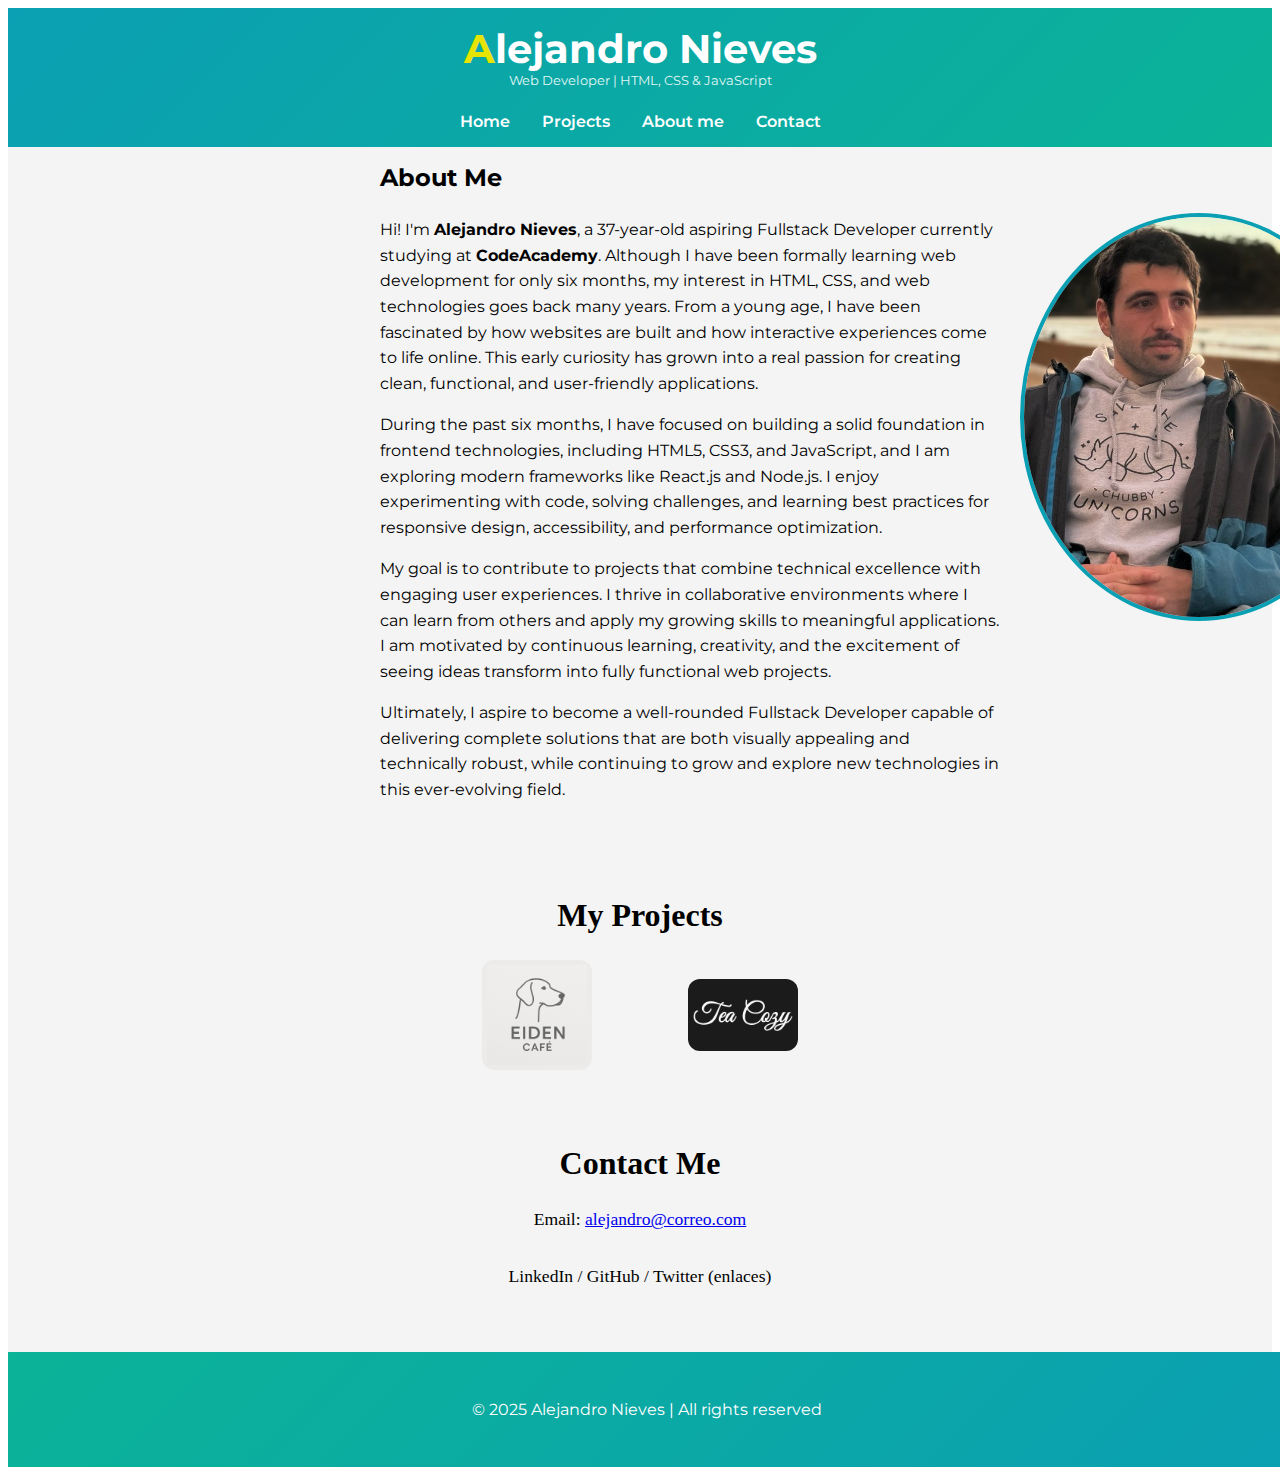
<file: My Portfolio/index.html>
<!DOCTYPE html>
<html lang="en">
<head>
    <meta charset="UTF-8">
    <meta name="viewport" content="width=device-width, initial-scale=1.0">
    <title>Alejandro Nieves | Web Developer Portfolio</title>
    <link rel="stylesheet" href="./resources/css/index.css">
</head>
<body>
    <!-- Header section -->
    <script src="./resources/js/branding.js"></script>
    <header>
        <div>
            <h1 class="branding">Alejandro Nieves</h1>
            <p class="subtitle">Web Developer | HTML, CSS & JavaScript</p>
        </div>
        <nav aria-label="Main navigation">
            <ul class="nav-links">
                <li><a href="./index.html">Home</a></li>
                <li><a href="./projects.html">Projects</a></li>
                <li><a href="./about.html">About me</a></li>
                <li><a href="./contact.html">Contact</a></li>
            </ul>
        </nav>
    </header>
    
    <!-- MAIN -->
    <main>
        <!-- ABOUT ME -->

                <!-- Texto a la izquierda -->
<div class="about-text">
    <h2>About Me</h2>
    <p>
        Hi! I'm <strong>Alejandro Nieves</strong>, a 37-year-old aspiring Fullstack Developer currently studying at <strong>CodeAcademy</strong>.  
        Although I have been formally learning web development for only six months, my interest in HTML, CSS, and web technologies goes back many years.  
        From a young age, I have been fascinated by how websites are built and how interactive experiences come to life online. This early curiosity has grown into a real passion for creating clean, functional, and user-friendly applications.
    </p>
    <p>
        During the past six months, I have focused on building a solid foundation in frontend technologies, including HTML5, CSS3, and JavaScript, and I am exploring modern frameworks like React.js and Node.js.  
        I enjoy experimenting with code, solving challenges, and learning best practices for responsive design, accessibility, and performance optimization.
    </p>
    <p>
        My goal is to contribute to projects that combine technical excellence with engaging user experiences. I thrive in collaborative environments where I can learn from others and apply my growing skills to meaningful applications.  
        I am motivated by continuous learning, creativity, and the excitement of seeing ideas transform into fully functional web projects.
    </p>
    <p>
        Ultimately, I aspire to become a well-rounded Fullstack Developer capable of delivering complete solutions that are both visually appealing and technically robust, while continuing to grow and explore new technologies in this ever-evolving field.
    </p>
</div>
                <!-- Letras grandes a la derecha -->
                <div class="about-image-frame">
                    <img src="resources/images/3e4a7a65-bfb0-475e-8187-e44a931a9dd3.png" alt="AN" class="about-image">
                </div>
            </div>
        </section>

        <!-- PROJECTS -->
        <section id="projects" class="section-projects">
            <h2>My Projects</h2>
            <div class="projects-container">
            <section class="project1">
            <a href="https://anieves74.github.io/eidencafe/" target="_blank" rel="noopener noreferrer">
            <img src="././resources/images/logoeiden.png" alt="Preview of Project 1">
            </a>
            </section>
            <section class="project2">
            <a href="https://anieves74.github.io/teacozy/" target="_blank" rel="noopener noreferrer">
            <img src="./resources/images/img-tea-cozy-logo.webp" alt="Preview of Project 2">
            </a>
            </section>
            </div>
        </section>

        <!-- CONTACT -->
        <section id="contact" class="section-contact">
            <h2>Contact Me</h2>
            <p>Email: <a href="mailto:alejandro@correo.com">alejandro@correo.com</a></p>
            <p>LinkedIn / GitHub / Twitter (enlaces)</p>
        </section>
    </main>

    <!-- FOOTER -->
    <footer>
        <p>© 2025 Alejandro Nieves | All rights reserved</p>
    </footer>

</body>
</html>
</file>
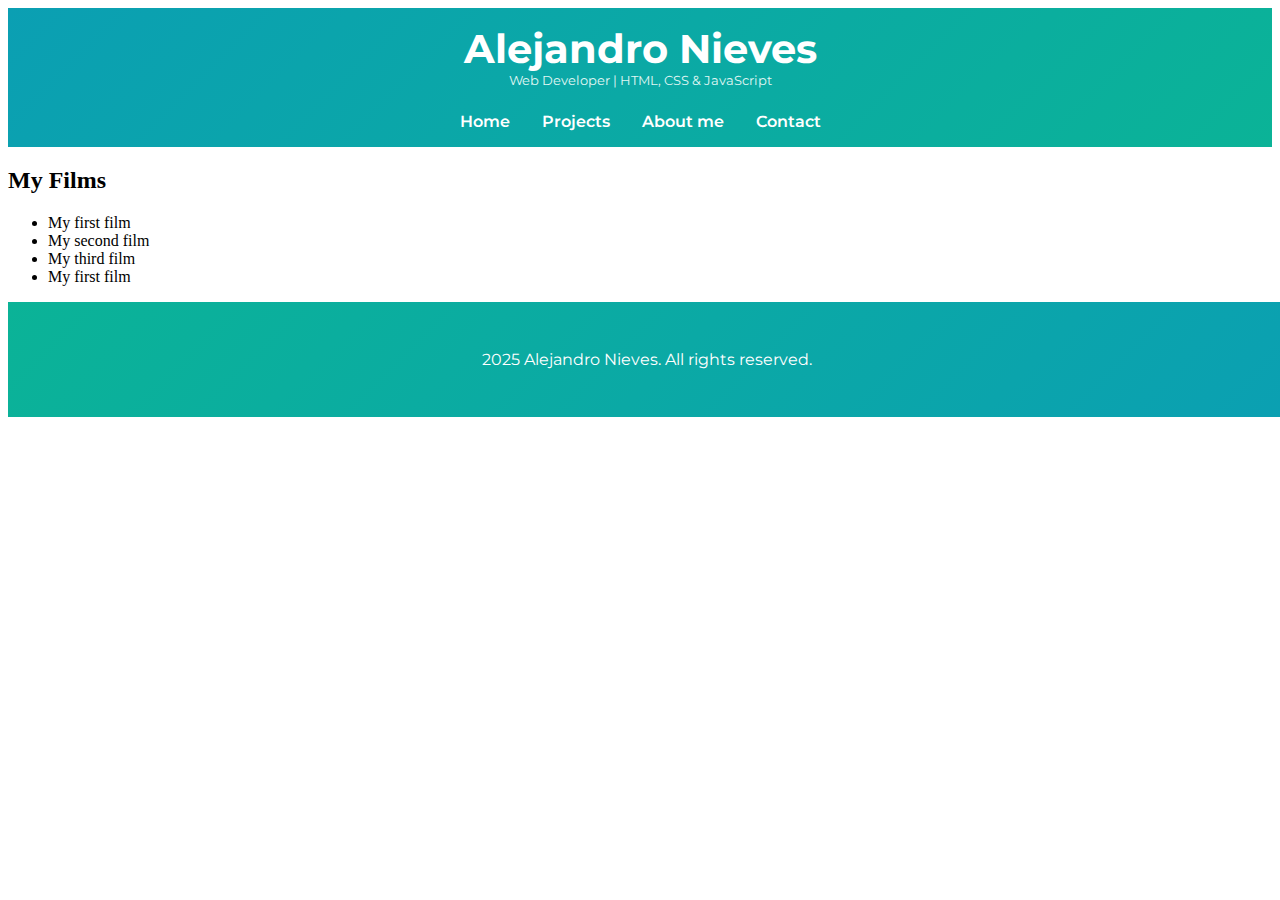
<file: My Portfolio/about.html>
<!DOCTYPE html>
<html lang="en">
<head>
    <meta charset="UTF-8">
    <meta name="viewport" content="width=device-width, initial-scale=1.0">
    <title>Alejandro Nieves | Web Developer Portfolio</title>
    <link rel="stylesheet" href="./resources/css/index.css">
</head>
<body>
    <!-- Header section -->
    <header>
        <div class="branding">
            <h1>Alejandro Nieves</h1>
            <p class="subtitle">Web Developer | HTML, CSS & JavaScript</p>
        </div>
    <nav aria-label="Main navigation">
        <ul class="nav-links">
            <li><a href="./index.html">Home</a></li>
            <li><a href="./projects.html">Projects</a></li>
            <li><a href="./about.html">About me</a></li>
            <li><a href="./contact.html">Contact</a></li>
        </ul>
    </nav>
    </header>

    <div class="container">
        
    </div>

    <div class="films">
        <h2>My Films</h2>
        <ul>
            <li>My first film</li>
            <li>My second film</li>
            <li>My third film</li>
            <li>My first film</li>
        </ul>
    </div>

  <footer>
    <p>2025 Alejandro Nieves. All rights reserved.</p>
  </footer>

</body>
</html>
</file>
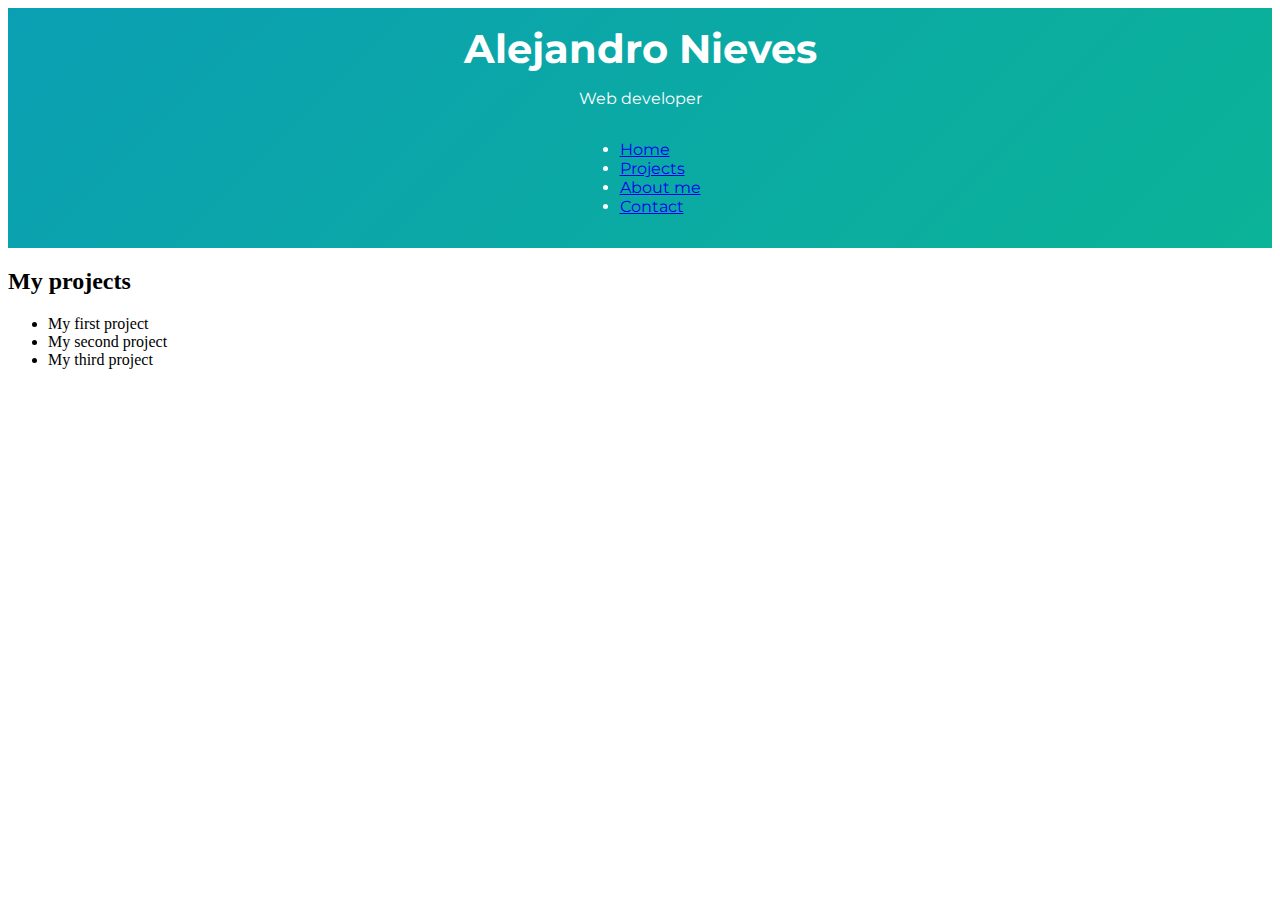
<file: My Portfolio/contact.html>
<!DOCTYPE html>
<html lang="en">
<head>
    <meta charset="UTF-8">
    <meta name="viewport" content="width=device-width, initial-scale=1.0">
    <title>Alejandro Nieves</title>
    <link rel="stylesheet" href="./resources/css/index.css">
</head>
<body>
    <!-- Header section -->
    <header>
        <h1>Alejandro Nieves</h1>
        <p>Web developer</p>

    <div class="nav">
        <ul>
            <li><a href="./index.html" title="Home">Home</a></li>
            <li><a href="./works.html" title="Works">Projects</a></li>
            <li><a href="./about.html" title="About me">About me</a></li>
            <li><a href="./contact.html" title="Contact">Contact</a></li>
        </ul>
    </div>
    </header>

    <div class="projects">
        <h2>My projects</h2>
        <ul>
            <li>My first project</li>
            <li>My second project</li>
            <li>My third project</li>
        </ul>
    </div>

</body>
</html>
</file>
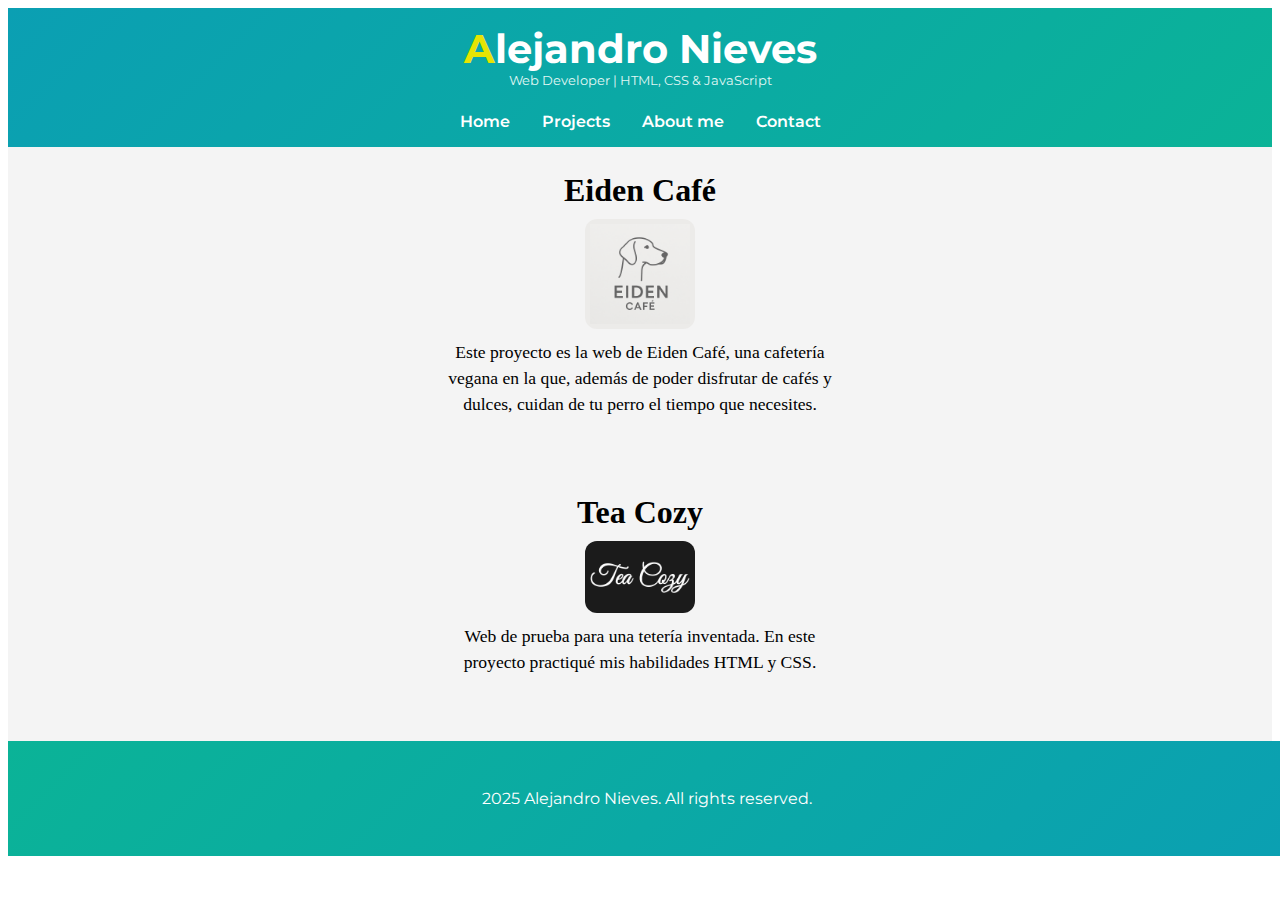
<file: My Portfolio/projects.html>
<!DOCTYPE html>
<html lang="en">
<head>
  <meta charset="UTF-8">
  <meta name="viewport" content="width=device-width, initial-scale=1.0">
  <title>Alejandro Nieves | Web Developer Portfolio</title>
  <link rel="stylesheet" href="./resources/css/index.css">
</head>
<body>
  <!-- Header section -->
    <script src="./resources/js/branding.js"></script>
    <header>
        <div>
            <h1 class="branding">Alejandro Nieves</h1>
            <p class="subtitle">Web Developer | HTML, CSS & JavaScript</p>
        </div>
        <nav aria-label="Main navigation">
            <ul class="nav-links">
                <li><a href="./index.html">Home</a></li>
                <li><a href="./projects.html">Projects</a></li>
                <li><a href="./about.html">About me</a></li>
                <li><a href="./contact.html">Contact</a></li>
            </ul>
        </nav>
    </header>

  <!-- Projects section -->
  <main>
    <section class="project1">
      <h2>Eiden Café</h2>
    <a href="https://anieves74.github.io/eidencafe/" target="_blank" rel="noopener noreferrer">
      <img src="./resources/images/logoeiden.png" alt="Preview of Project 1">
    </a>
      <p>Este proyecto es la web de Eiden Café, una cafetería vegana en la que, además de poder disfrutar de cafés y dulces, cuidan de tu perro el tiempo que necesites. </p>
    </section>

    <section class="project2">
      <h2>Tea Cozy</h2>
      <a href="https://anieves74.github.io/teacozy/" target="_blank" rel="noopener noreferrer">
      <img src="./resources/images/img-tea-cozy-logo.webp" alt="Preview of Project 1">
         </a>
      <p>Web de prueba para una tetería inventada. En este proyecto practiqué mis habilidades HTML y CSS.</p>
    </section>
  </main>

  <footer>
    <p>2025 Alejandro Nieves. All rights reserved.</p>
  </footer>

</body>
</html>
</file>
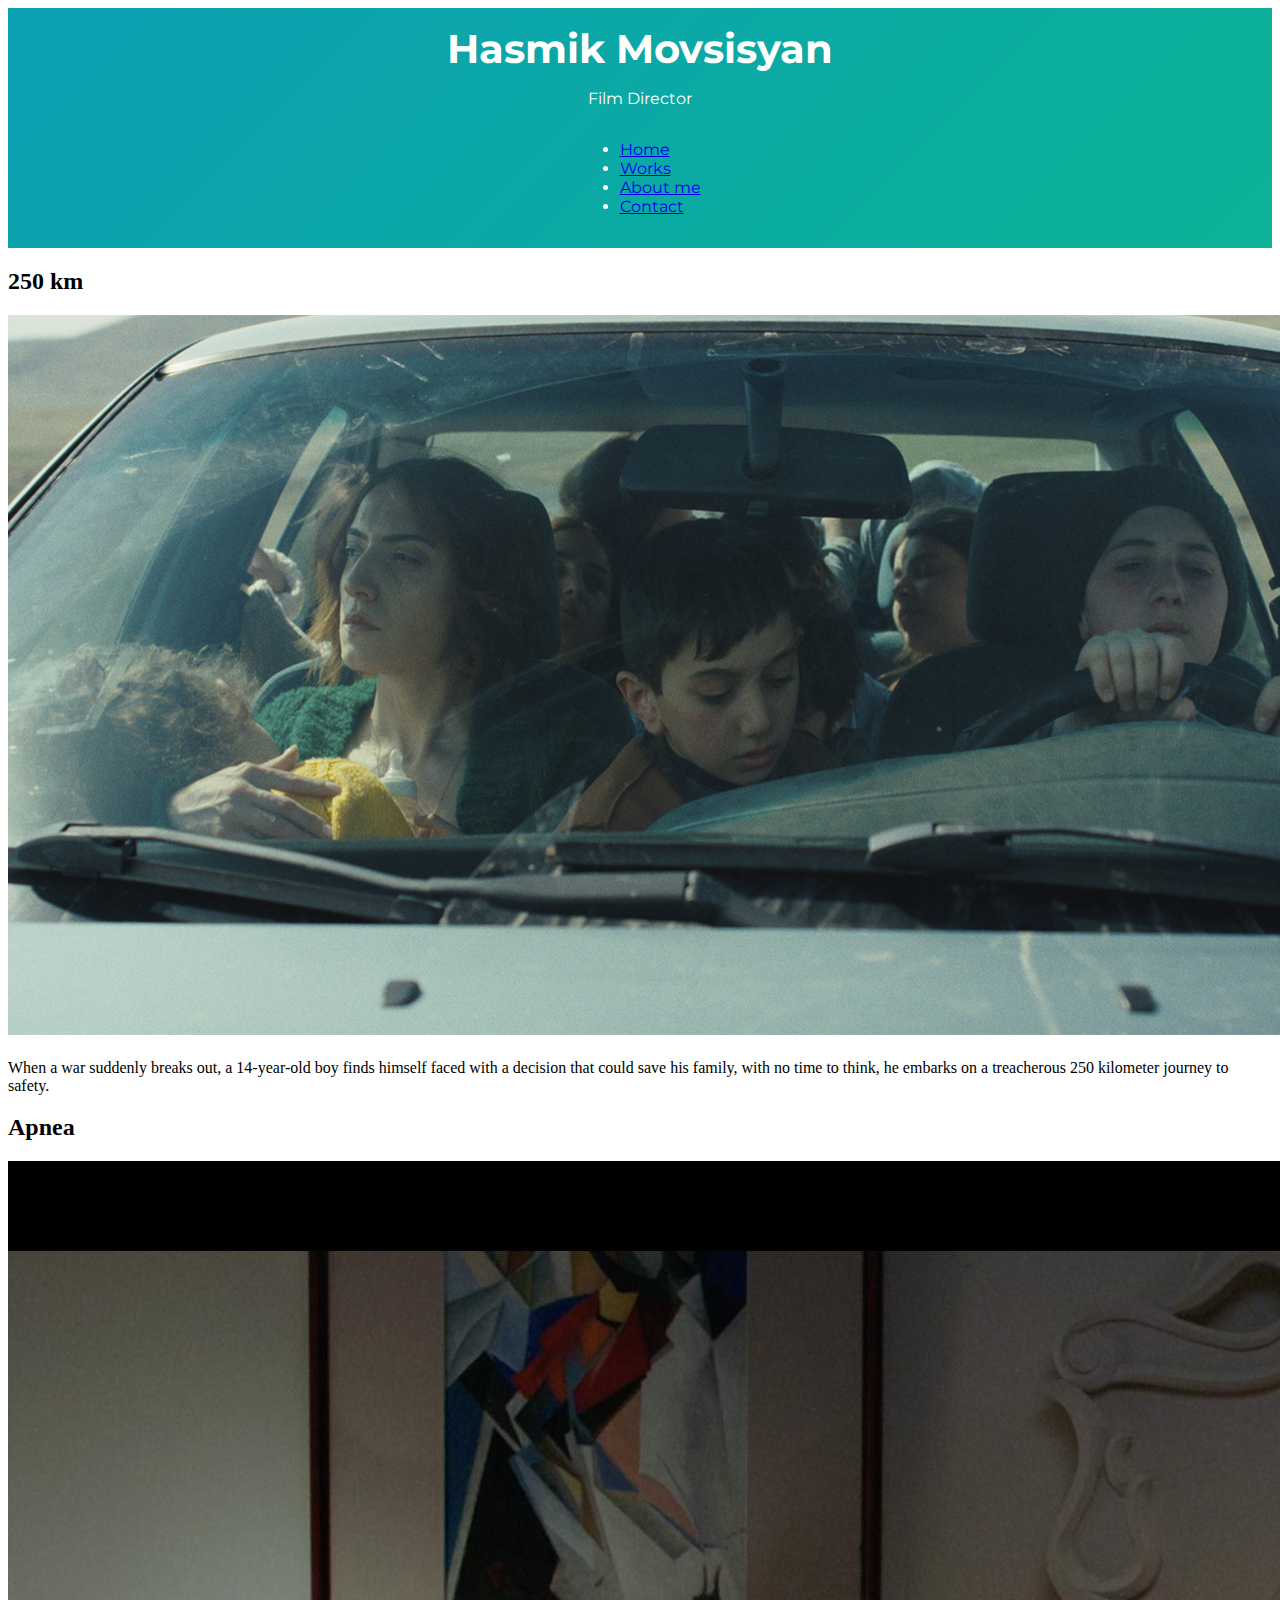
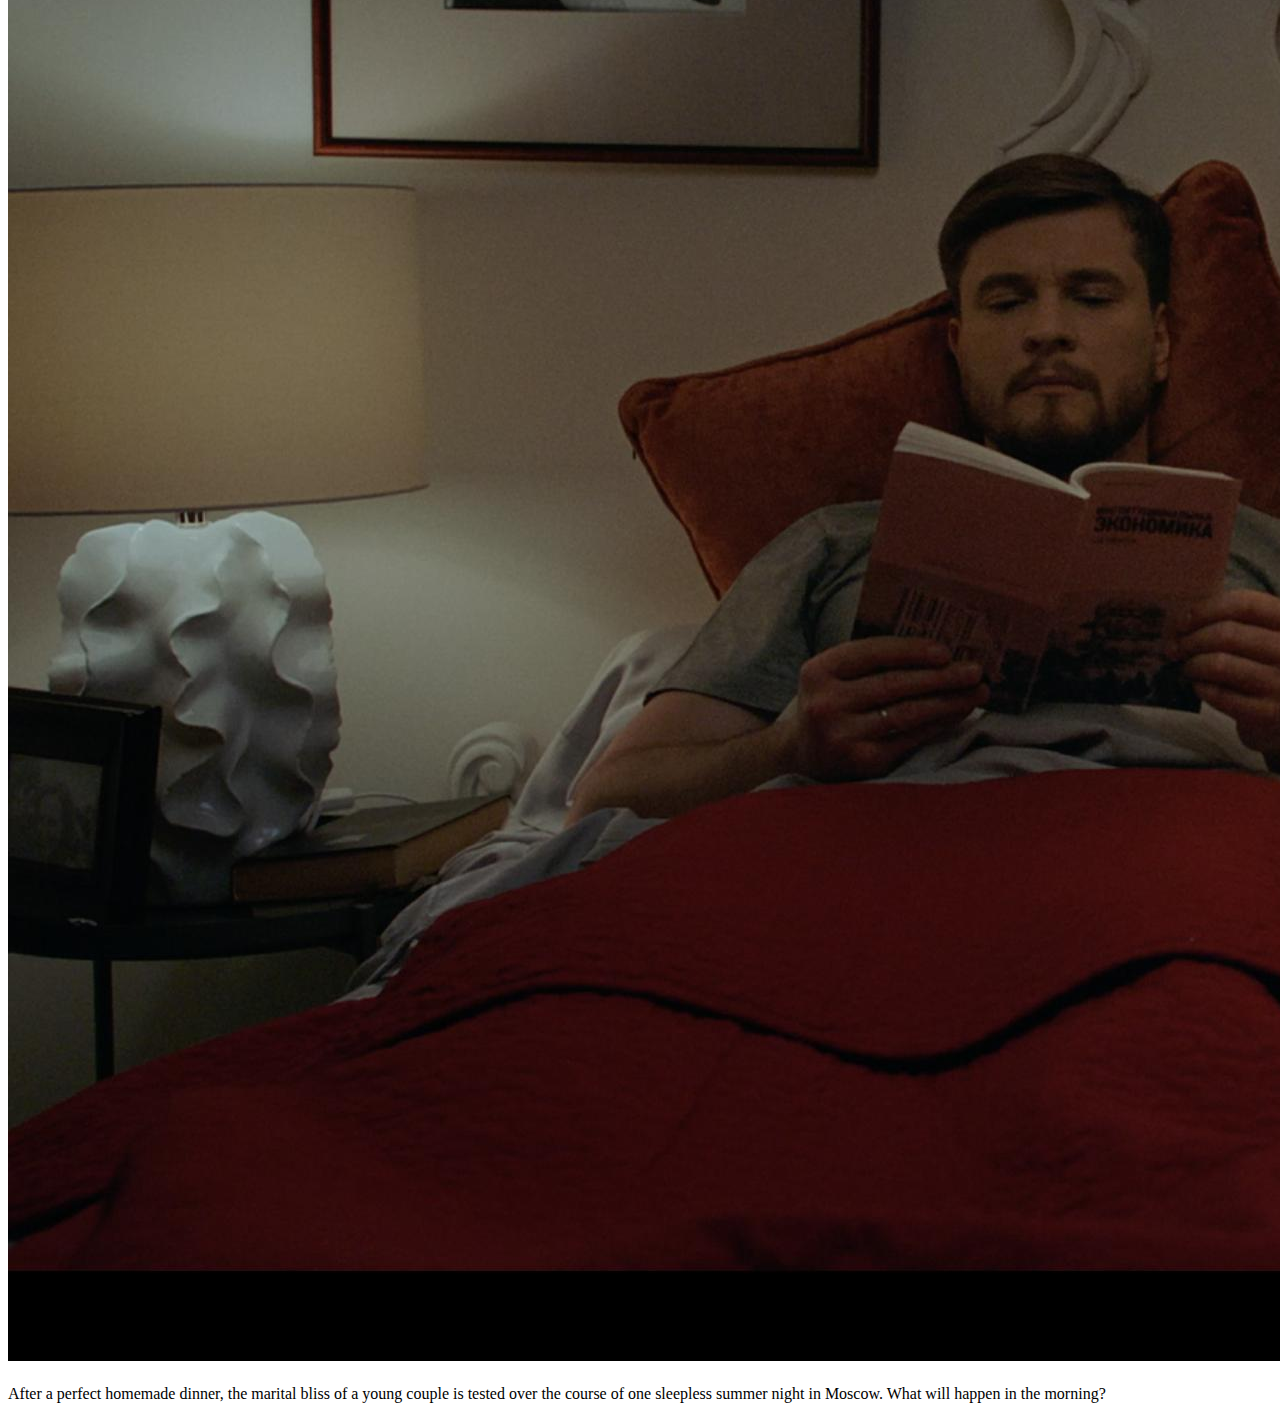
<file: My Portfolio/works.html>
<!DOCTYPE html>
<html lang="en">
<head>
    <meta charset="UTF-8">
    <meta name="viewport" content="width=device-width, initial-scale=1.0">
    <title>Hasmik Movsisyan</title>
    <link rel="stylesheet" href="./resources/css/index.css">
</head>
<body>
    <!-- Header section -->
    <header>
        <h1>Hasmik Movsisyan</h1>
        <p>Film Director</p>

    <div class="nav">
        <ul>
            <li><a href="./index.html" title="Home">Home</a></li>
            <li><a href="./works.html" title="Works">Works</a></li>
            <li><a href="./about.html" title="About me">About me</a></li>
            <li><a href="./contact.html" title="Contact">Contact</a></li>
        </ul>
    </div>
    </header>

    <div class="films">
        <h2>250 km</h2>
            <h3><img src="./resources/images/250km-Still-2.jpg"></h3>
            <p>When a war suddenly breaks out, a 14-year-old boy finds himself faced with a decision that could save his family, with no time to think, he embarks on a treacherous 250 kilometer journey to safety.</p>
    </div>

    <div class="films">
        <h2>Apnea</h2>
            <h3><img src=" ./resources/images/apnea1.jpg"></h3>
            <p>After a perfect homemade dinner, the marital bliss of a young couple is tested over the course of one sleepless summer night in Moscow. What will happen in the morning?</p>
    </div>

</body>
</html>
</file>
<file: My Portfolio/resources/css/index.css>
/* =============================== */
/* Tipografía moderna desde Google Fonts */
@import url('https://fonts.googleapis.com/css2?family=Montserrat:wght@400;600&display=swap');

/* =============================== */
/* HEADER */
header {
    display: flex;
    flex-direction: column;
    align-items: center;
    justify-content: center;
    padding: 1rem 0;
    background: linear-gradient(135deg, #0b9fb3, #0bb397);
    color: #ffffff;
    font-family: 'Montserrat', sans-serif;
    position: sticky;
    top: 0;
    z-index: 100;
}

header h1 {
    font-size: 2.5rem;
    margin: 0;
}

.branding {
    color: white;                /* color inicial */
    transition: color 15s linear;
}

.subtitle {
    font-size: 0.8rem;
    margin: 0rem 0 1.5rem 0;
    color: #e0f7f4; /* un tono más suave */
    font-weight: 400;
    text-align: center;
}

nav ul {
    display: flex;
    list-style: none;
    gap: 2rem;
    padding: 0;
    margin: 0;
}

nav ul li a {
    color: hsl(0, 0%, 100%);
    text-decoration: none;
    font-weight: 600;
    transition: color 0.3s ease;
}

nav ul li a:hover {
    color: #e7e404; /* color acento al pasar el mouse */
}

/* =============================== */
/* MAIN Y SECCIONES */
main {
    padding: 2rem;
    margin-top: -50px;
    background-color: #f4f4f4;
}

section {
    display: flex;
    flex-direction: column;
    align-items: center;
    text-align: center;
    padding: 1rem 2rem;
}

section h2 {
    font-size: 2rem;
    margin-bottom: 10px;
}

section p {
    font-size: 1.1rem;
    max-width: 800px;
    margin: 10 auto;
}

.section-projects {
    margin-top: -350px;   /* reduce el espacio superior */
    padding-top: 0;     /* elimina padding innecesario */
}

.project1 img {
    max-width: 200px;
    width: 100%;
    height: auto;
}

.project1 a {
    display: inline-block;          /* que se comporte como botón */
    padding: 5px 5px;             /* espacio alrededor de la imagen */
    border-radius: 12px;            /* bordes redondeados */
    background-color: rgb(236,235,233); /* color de fondo suave */
    transition: transform 0.2s, box-shadow 0.2s;
    text-decoration: none;          /* quita subrayado del enlace */
}

.project1 a img {
    width: 100px;   /* tamaño del logo */
    height: auto;
    display: block;
}

.project1 a:hover {
    transform: scale(1.05);         /* efecto hover: agranda */
    box-shadow: 0 4px 12px rgba(0,0,0,0.3); /* sombra */
}

.project1 p {
    max-width: 400px;   /* el párrafo no será más ancho de 500px */
    line-height: 1.5;   /* espacio entre líneas */
    margin-top: 10px;
}

.project2 img {
    max-width: 200px;
    width: 100%;
    height: auto;
}

.project2 a {
    display: inline-block;          /* que se comporte como botón */
    padding: 20px 5px;             /* espacio alrededor de la imagen */
    border-radius: 12px;            /* bordes redondeados */
    background-color: rgb(27, 27, 27); /* color de fondo suave */
    transition: transform 0.2s, box-shadow 0.2s;
    text-decoration: none;          /* quita subrayado del enlace */
}

.project2 a img {
    width: 100px;   /* tamaño del logo */
    height: auto;
    display: block;
}

.project2 a:hover {
    transform: scale(1.05);         /* efecto hover: agranda */
    box-shadow: 0 4px 12px rgba(0,0,0,0.3); /* sombra */
}

.project2 p {
    max-width: 400px;   /* el párrafo no será más ancho de 500px */
    line-height: 1.5;   /* espacio entre líneas */
    margin-top: 10px;
}
.projects-container {
    display: flex;
    flex-wrap: wrap;
    text-align: center;
    align-items: center;
    justify-content: center;
    gap: 2rem;
}

.projects-container .project1 {
    margin-right: 0px;
}

.projects-container .project1 {
    margin-left: 0px;
 }

.about-text {
    font-family: 'Montserrat', sans-serif;
    position: relative;
    left: 340px;
    max-width: 620px; /* limita la línea a un ancho más cuadrado */
    line-height: 1.3; 
    top: 10px;
    margin-bottom: 20px; /* aumenta la separación entre párrafos */
    line-height: 1.6;    /* opcional: mejora la lectura */
}

.aboutme-text {
    font-family: 'Montserrat', sans-serif;
    margin-top: 50px;
    position: relative;
    left: 620px;
    max-width: 620px; /* limita la línea a un ancho más cuadrado */
    line-height: 1.3; 
    top: -20px;
    margin-bottom: 40px; /* aumenta la separación entre párrafos */
    line-height: 1.6;    /* opcional: mejora la lectura */
}


.about-text p:last-child {
    margin-bottom: 0; /* evita espacio extra al final */
}

.about-image-frame {
    position: relative;
    left: 980px;
    bottom: 600px;
    width: 350px;           /* tamaño del marco */
    height: 400px;          /* igual que el ancho para que sea un círculo */
    border-radius: 50%;     /* hace el marco redondo */
    overflow: hidden;       /* recorta la imagen que sobresalga */
    border: 4px solid #0b9fb3; /* borde amarillo opcional */
    display: flex;
    justify-content: center;
    align-items: center;
}

.about-image-frame img {
    width: 100%;
    height: 100%;
    object-fit: cover;      /* asegura que la imagen cubra todo el marco sin deformarse */
}

.about-image {
    max-width: 400px;  /* ancho máximo */
    height: auto;      /* mantiene proporción */
    display: block;    /* opcional: evita espacios extra */
} 

footer {
    display: flex;
    justify-content: center;
    align-items: center;
    text-align: center;
    width: 100%;
    padding: 2rem;
    background: linear-gradient(135deg, #0bb397, #0b9fb3);
    color: #fff;
    font-family: 'Montserrat', sans-serif;
}

footer p {
    position: relative;
    left: -25px;
}

/* ==========*
</file>
